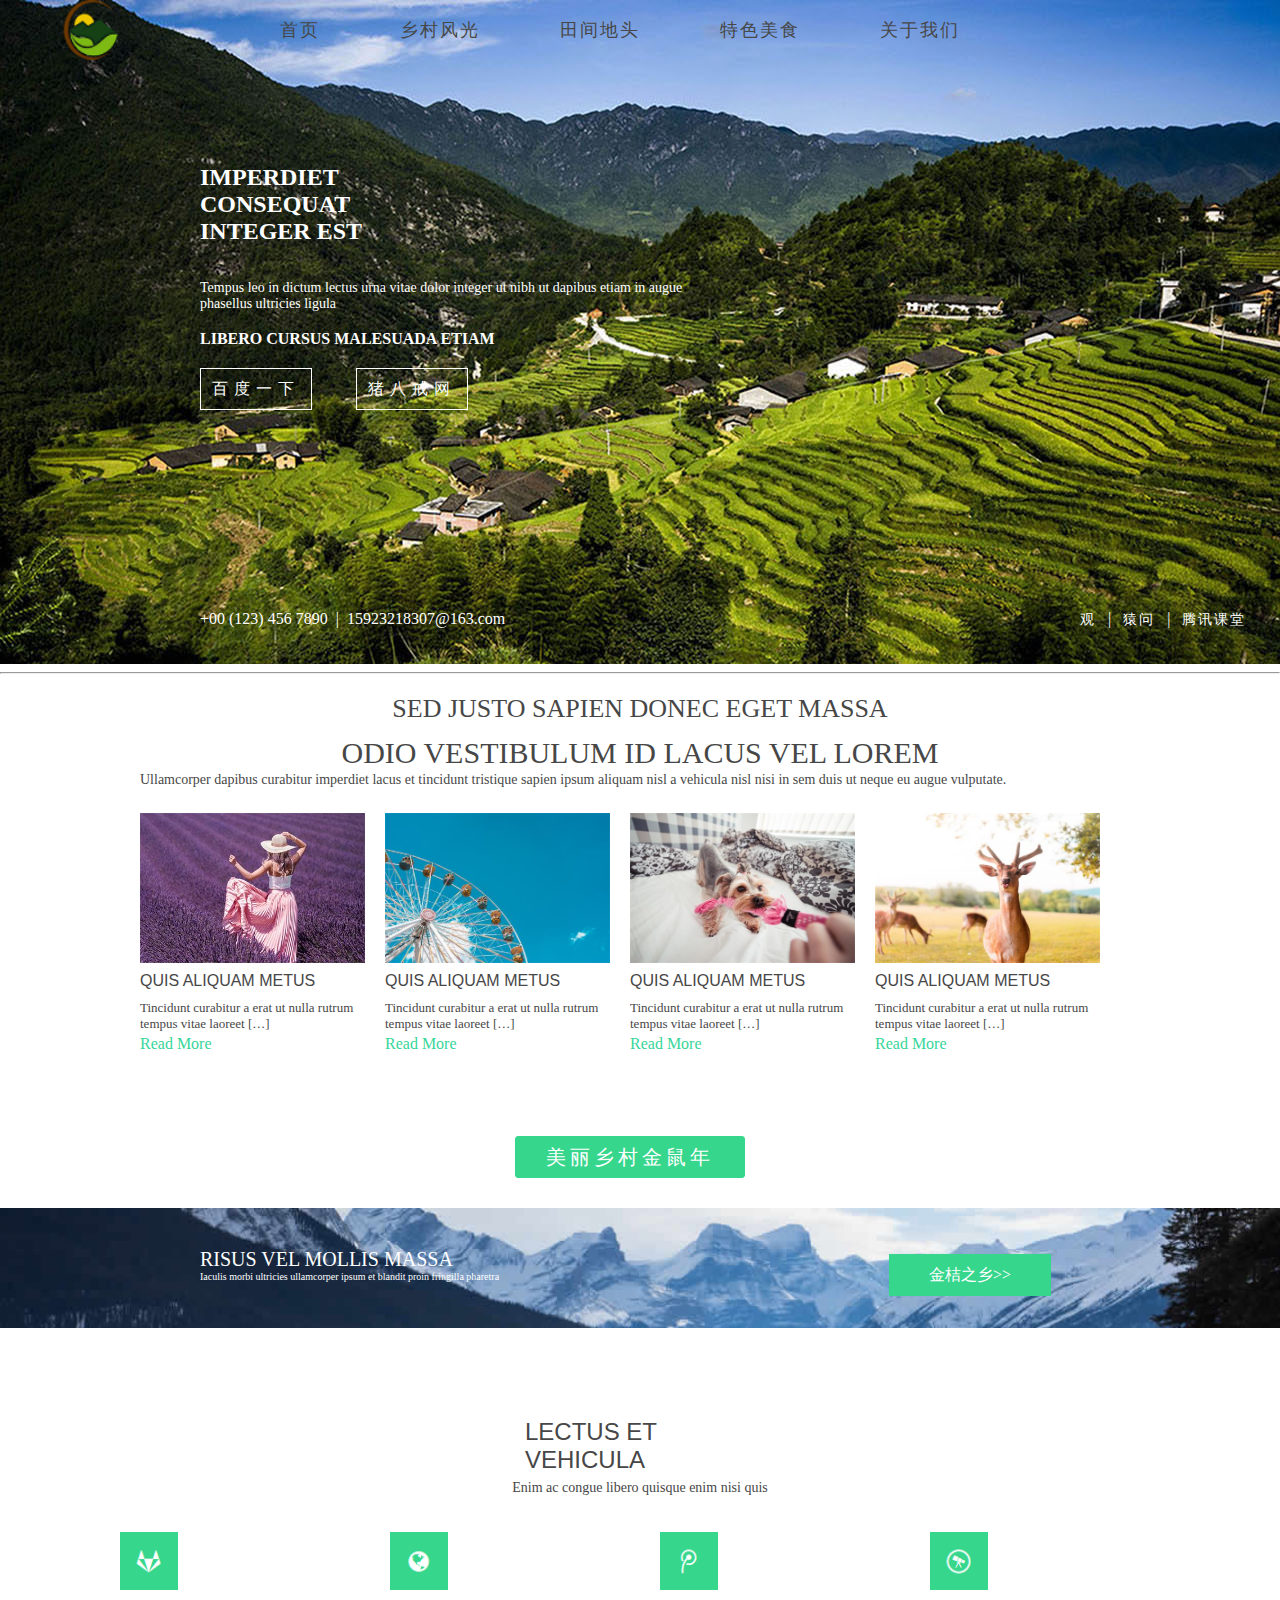
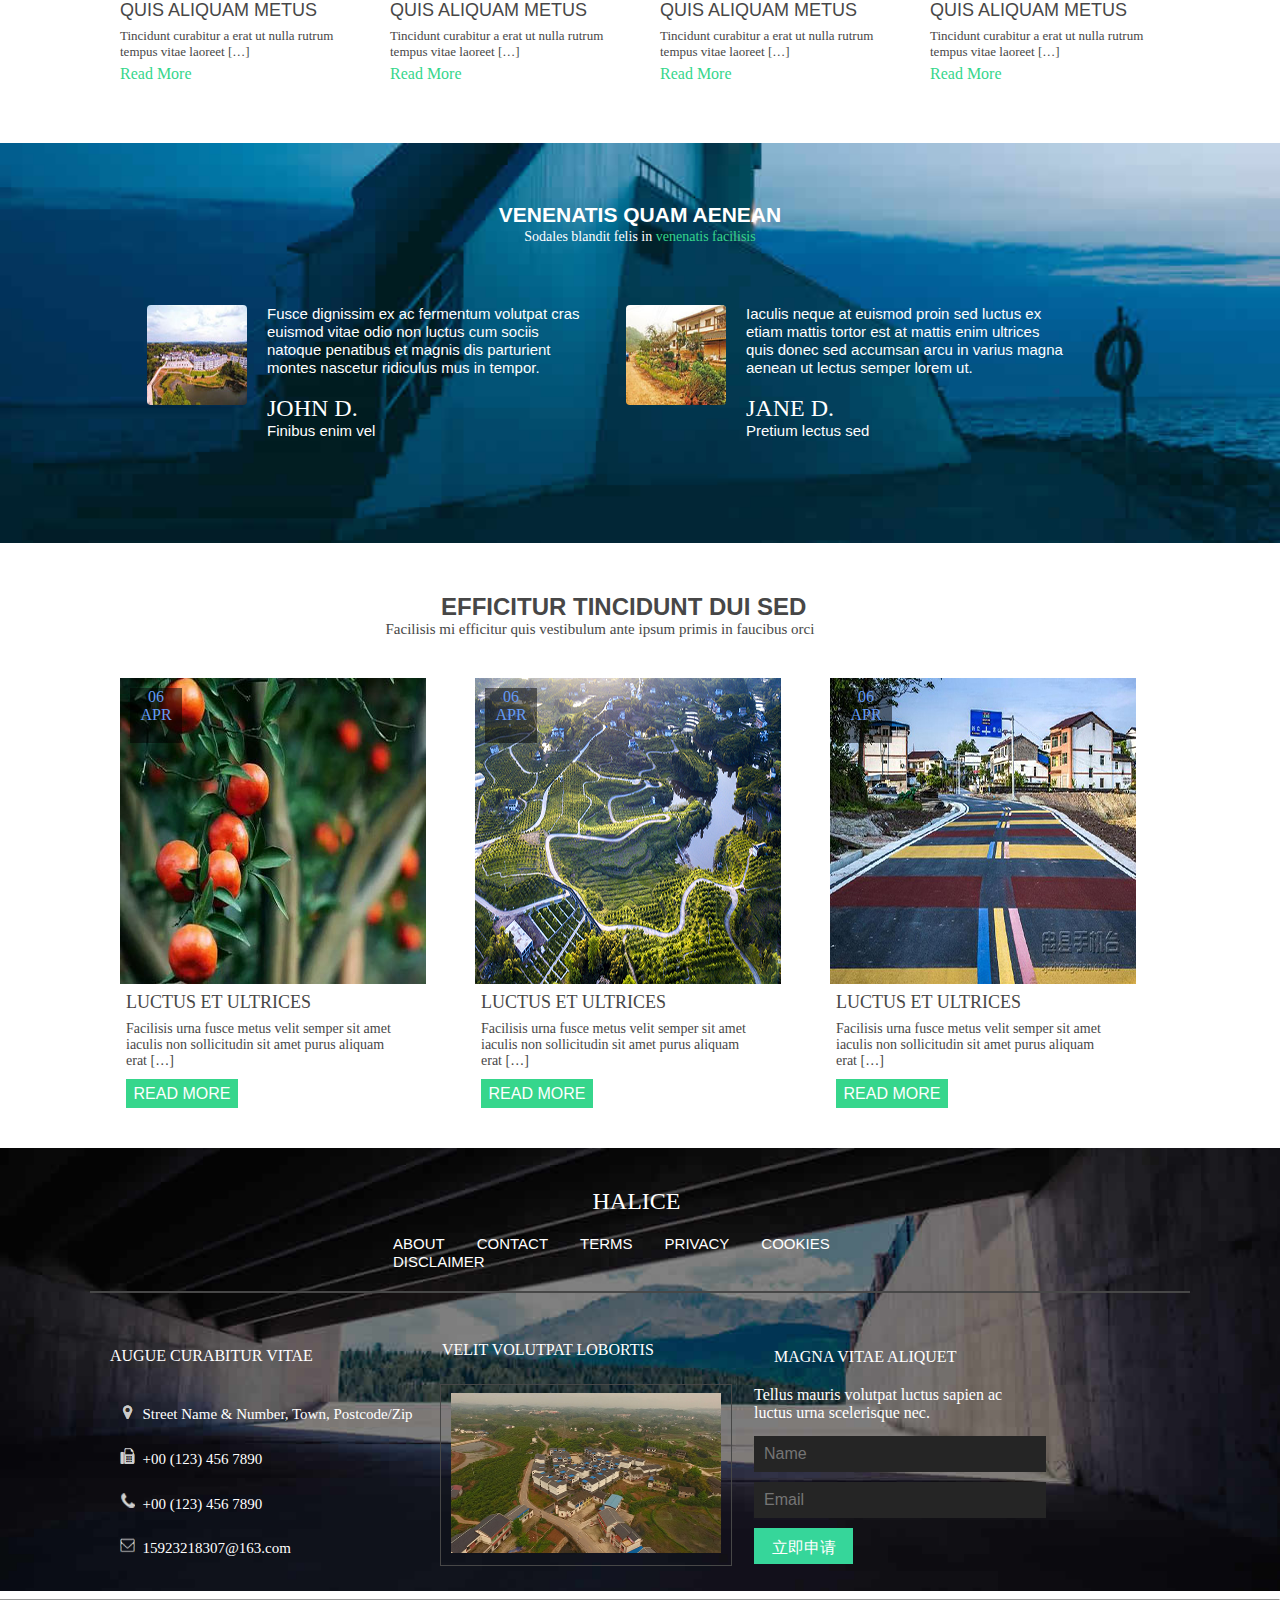
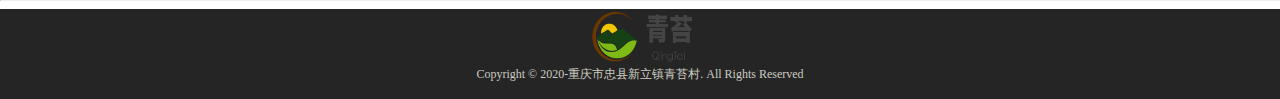
<file: pages/index.html>
<!DOCTYPE html>
<html>
    <head>
        <meta charset="UTF-8">
        <title>重庆市忠县新立镇青苔村</title>
        <link rel="stylesheet" href="../css/index.css">
        <link rel="stylesheet" href="../css/nav.css">
        <link rel="stylesheet" href="../css/footer.css">
        <link rel="stylesheet" href="../css/common/common.css">
    </head>
    <body>
        <!-- 头部 -->
        <div id="head_backimg">
            <nav>
                <!-- 导航栏 -->
                <div id="common_nav">
                    <span id="span_nav_logo"><img src="../images/logo/nav_logo.png"></span>
                    <a href="#">首页</a>
                    <div id="div_ul_2">
                        <a href="https://www.mafengwo.cn/">乡村风光</a><br/>
                        <div id="div_li_2">
                            <a href="https://hotels.ctrip.com">美丽橘林</a><br/>
                            <a href="https://www.163.com/">神秘丛林</a><br/>
                            <a href="https://www.aliyun.com">溪湖垂钓</a>
                        </div>
                    </div>
                    <a href="#">田间地头</a>
                    <a href="#">特色美食</a>
                    <a href="#">关于我们</a>
                </div>
                <div class="clear"></div>
            </nav>
            <header>
                <!-- 首页头部 -->
                <div id="div_index_header">
                    <div id="div_header_left">
                        <span id="span_header_leftdec1">IMPERDIET<br/>CONSEQUAT<br/>INTEGER EST</span><br/>
                        <span id="span_header_leftdec2">
                            Tempus leo in dictum lectus urna vitae dolor integer ut nibh ut dapibus etiam in augue phasellus ultricies ligula
                        </span><br/>
                        <span id="span_header_leftdec3">LIBERO CURSUS MALESUADA ETIAM</span><br/>
                        <div  id="div_header_leftbtns">
                            <a href="https://www.baidu.com">百度一下</a>
                            <a href="https://hangzhou.zbj.com">猪八戒网</a>
                        </div>
                    </div>
                    <div class="clear"></div>
                    <div id="div_header_bottom">
                        <span id="span_header_bottomleft">
                            <label>+00 (123) 456 7890</label>
                            <span class="span_vline">&nbsp;|&nbsp;</span>
                            <label>15923218307@163.com</label>
                        </span>
                        <span id="span_header_bottomright">
                            <a href="https://www.guancha.cn/">观</a>
                            <span class="span_vline">&nbsp;&nbsp;|&nbsp;&nbsp;</span>
                            <a href="http://www.imooc.com/wenda">猿问</a>
                            <span class="span_vline">&nbsp;&nbsp;|&nbsp;&nbsp;</span>
                            <a href="https://ke.qq.com/">腾讯课堂</a>
                        </span>
                    </div>
                </div>
            </header>
        </div>

        <hr>

        <!-- 内容 -->
        <div id="div_index_body">
            <!-- 楼层1 -->
            <div id="div_index_body_01">
                <!-- 楼层1标题 -->
                <div id="body01_title">
                    <span id="span_body01_title01">SED JUSTO SAPIEN DONEC EGET MASSA</span>
                    <span id="span_body01_title02">ODIO VESTIBULUM ID LACUS VEL LOREM</span>
                    <span id="span_body01_title03">Ullamcorper dapibus curabitur imperdiet lacus et tincidunt tristique sapien ipsum aliquam nisl a vehicula nisl nisi in sem duis ut neque eu augue vulputate.</span>
                </div>
                <!-- 楼层1具体内容 -->
                <div id="body01_content">
                    <span>
                        <img src="../images/portfolio-1.jpg" alt="图片1"><br/>
                        <div class="div_img_dec01">QUIS ALIQUAM METUS</div>
                        <div class="div_img_dec02">Tincidunt curabitur a erat ut nulla rutrum tempus vitae laoreet […]</div>
                        <a href="#">Read More</a>
                    </span>
                    <span>
                        <img src="../images/portfolio-2.jpg" alt="图片1"><br/>
                        <div class="div_img_dec01">QUIS ALIQUAM METUS</div>
                        <div class="div_img_dec02">Tincidunt curabitur a erat ut nulla rutrum tempus vitae laoreet […]</div>
                        <a href="#">Read More</a>
                    </span>
                    <span>
                        <img src="../images/portfolio-3.jpg" alt="图片1"><br/>
                        <div class="div_img_dec01">QUIS ALIQUAM METUS</div>
                        <div class="div_img_dec02">Tincidunt curabitur a erat ut nulla rutrum tempus vitae laoreet […]</div>
                        <a href="#">Read More</a>
                    </span>
                    <span>
                        <img src="../images/portfolio-4.jpg" alt="图片1"><br/>
                        <div class="div_img_dec01">QUIS ALIQUAM METUS</div>
                        <div class="div_img_dec02">Tincidunt curabitur a erat ut nulla rutrum tempus vitae laoreet […]</div>
                        <a href="#">Read More</a>
                    </span>
                </div>
            </div>
            <div class="clear"></div>
            <!-- 楼层2 -->
            <div id="div_index_body_02">
                <div id="body02_title">
                    <a href="#">美丽乡村金鼠年</a>
                </div>
                <div id="body02_content">
                    <span id="spanbody02_content_float">
                        <span id="spanbody02_content_left">
                            <span>RISUS VEL MOLLIS MASSA</span>
                            <span id="content_left_dec">Iaculis morbi ultricies ullamcorper ipsum et blandit proin fringilla pharetra</span>
                        </span>
                        <a id="abody02_content_right" href="#">金桔之乡>></a>
                    </span>
                </div>
            </div>

            <!-- 楼层3 -->
            <div id="div_index_body_03">
                <div id="body03_title">
                    <div>LECTUS ET VEHICULA</div>
                    <div>Enim ac congue libero quisque enim nisi quis</div>
                </div>
                <div id="body03_content">
                    <span class="span_body03_content">
                        <div id="div_body03_img01"></div>
                        <div class="div_img_dec01">QUIS ALIQUAM METUS</div>
                        <div class="div_img_dec02">Tincidunt curabitur a erat ut nulla rutrum tempus vitae laoreet […]</div>
                        <a href="#">Read More</a>
                    </span>
                    <span class="span_body03_content">
                        <div id="div_body03_img02"></div>
                        <div class="div_img_dec01">QUIS ALIQUAM METUS</div>
                        <div class="div_img_dec02">Tincidunt curabitur a erat ut nulla rutrum tempus vitae laoreet […]</div>
                        <a href="#">Read More</a>
                    </span>
                    <span class="span_body03_content">
                        <div id="div_body03_img03"></div>
                        <div class="div_img_dec01">QUIS ALIQUAM METUS</div>
                        <div class="div_img_dec02">Tincidunt curabitur a erat ut nulla rutrum tempus vitae laoreet […]</div>
                        <a href="#">Read More</a>
                    </span>
                    <span class="span_body03_content">
                        <div id="div_body03_img04"></div>
                        <div class="div_img_dec01">QUIS ALIQUAM METUS</div>
                        <div class="div_img_dec02">Tincidunt curabitur a erat ut nulla rutrum tempus vitae laoreet […]</div>
                        <a href="#">Read More</a>
                    </span>
                </div>
            </div>

            <div class="clear"></div>
            <!-- 楼层4 -->
            <div id="div_index_body_04">
                <div id="body04_title">
                    <span id="span_body04_title">VENENATIS QUAM AENEAN</span>
                    <span id="span_body04_subtitle">
                        Sodales blandit felis in&nbsp;<a href="#">venenatis facilisis</a>
                    </span>
                </div>

                <div id="body04_content">
                    <span class="span_body04_content">
                        <div class="div_body04_img"><img src="../images/phone/phone01.jpg"></div>
                        <div class="div_body04_imgdec">
                            <span class="span_body04_imgdec01">Fusce dignissim ex ac fermentum volutpat cras euismod vitae odio non luctus cum sociis natoque penatibus et magnis dis parturient montes nascetur ridiculus mus in tempor.</span><br/><br/>
                            <span class="span_body04_imgdec02">JOHN D.</span><br/>
                            <span class="span_body04_imgdec03">Finibus enim vel</span>
                        </div>
                    </span>
                    <span class="span_body04_content">
                        <div class="div_body04_img"><img src="../images/phone/phone02.jpg"></div>
                        <div class="div_body04_imgdec">
                            <span class="span_body04_imgdec01">Iaculis neque at euismod proin sed luctus ex etiam mattis tortor est at mattis enim ultrices quis donec sed accumsan arcu in varius magna aenean ut lectus semper lorem ut.</span><br/><br/>
                            <span class="span_body04_imgdec02">JANE D.</span><br/>
                            <span class="span_body04_imgdec03">Pretium lectus sed</span>
                        </div>
                    </span>
                </div>
            </div>
        </div>

        <div class="clear"></div>
        <!-- 楼层5 -->
        <div id="div_index_body_05">
            <div id="body05_title">
                <span id="span_body05_title">EFFICITUR TINCIDUNT DUI SED</span>
                <span id="span_body05_subtitle">Facilisis mi efficitur quis vestibulum ante ipsum primis in faucibus orci</span>
            </div>
            <div id="body05_content">
                <!-- item -->
                <div class="div_body05_item">
                    <div class="div_body05_item_img item_img01">
                        <span class="span_body05_item_imgfloat">
                            06<br/>APR
                        </span>
                    </div>
                    <div class="div_body05_item_imgdec">
                        <span class="span_body05_item_dec01">LUCTUS ET ULTRICES</span>
                        <span class="span_body05_item_dec02">Facilisis urna fusce metus velit semper sit amet iaculis non sollicitudin sit amet purus aliquam erat […]</span>
                        <a href="#">READ MORE</a>
                    </div>
                </div>
                <div class="div_body05_item">
                    <div class="div_body05_item_img item_img02">
                        <span class="span_body05_item_imgfloat">
                            06<br/>APR
                        </span>
                    </div>
                    <div class="div_body05_item_imgdec">
                        <span class="span_body05_item_dec01">LUCTUS ET ULTRICES</span>
                        <span class="span_body05_item_dec02">Facilisis urna fusce metus velit semper sit amet iaculis non sollicitudin sit amet purus aliquam erat […]</span>
                        <a href="#">READ MORE</a>
                    </div>
                </div>
                <div class="div_body05_item">
                    <div class="div_body05_item_img item_img03">
                        <span class="span_body05_item_imgfloat">
                            06<br/>APR
                        </span>
                    </div>
                    <div class="div_body05_item_imgdec">
                        <span class="span_body05_item_dec01">LUCTUS ET ULTRICES</span>
                        <span class="span_body05_item_dec02">Facilisis urna fusce metus velit semper sit amet iaculis non sollicitudin sit amet purus aliquam erat […]</span>
                        <a href="#">READ MORE</a>
                    </div>
                </div>
            </div>
        </div>

        <div class="clear"></div>
        <!-- 楼层6 -->
        <div id="div_index_body_06">
            <span id="span_body06_backimg">
                <div id="body06_title">
                    <span id="span_body06_title">HALICE</span>
                    <span id="span_body06_nav">
                        <a class="a_body06_navitem" href="#">ABOUT</a>
                        <a class="a_body06_navitem" href="#">CONTACT</a>
                        <a class="a_body06_navitem" href="#">TERMS</a>
                        <a class="a_body06_navitem" href="#">PRIVACY</a>
                        <a class="a_body06_navitem" href="#">COOKIES</a>
                        <a class="a_body06_navitem" href="#">DISCLAIMER</a>
                    </span>
                    <hr id="hr_body06"/>
                </div>
                <!-- 楼层6content -->
                <div id="body06_content">
                    <span class="span_body06_contentitem">
                        <!-- 模块1 -->
                        <span class="span_body06_contenttitle">AUGUE CURABITUR VITAE</span>
                        <span class="span_body06_leftcontent">
                            <span><img src="../images/icons/addrIcon.png">&nbsp;&nbsp;Street Name & Number, Town, Postcode/Zip</span>
                            <span><img src="../images/icons/phoneIcon.png">&nbsp;&nbsp;+00 (123) 456 7890</span>
                            <span><img src="../images/icons/mobileIcon.png">&nbsp;&nbsp;+00 (123) 456 7890</span>
                            <span><img src="../images/icons/emailIcon.png">&nbsp;&nbsp;15923218307@163.com</span>
                        </span>
                    </span>
                    <span class="span_body06_contentitem">
                        <!-- 模块2 -->
                        <span class="span_body06_contenttitle">VELIT VOLUTPAT LOBORTIS</span>
                        <span id="span_body06_centerimg"><img src="../images/propagate/propagate04.jpg"></span>
                    </span>
                    <span class="span_body06_contentitem">
                        <!-- 模块3 -->
                        <span class="span_body06_contenttitle">MAGNA VITAE ALIQUET</span>
                        <span id="span_body06_rightcontent">
                            <span>Tellus mauris volutpat luctus sapien ac luctus urna scelerisque nec.</span>
                            <span id="span_body06_inputs">
                                <input type="text" id="input_name" placeholder="Name">
                                <input type="email" id="input_email" placeholder="Email">
                                <input type="submit" id="input_submit" value="立即申请">
                            </span>
                        </span>
                    </span>
                </div>
            </span>
        </div>

        <div class="clear"></div>
        <hr/>
        <!-- 底部 -->
        <footer>
            <div id="div_common_footer">
                <img id="img_footer_logo" src="../images/logo/footer_logoleft.png">
                <img id="img_footer_logo" src="../images/logo/footer_logoright.png"><br/>
                Copyright © 2020-重庆市忠县新立镇青苔村. All Rights Reserved
            </div>
        </footer>
        <script src="../js/jquery-3.4.1.min.js"></script>
        <script type="text/javascript">
            $(document).ready(function(){
                $("#div_li_2").hide();
                $("#div_ul_2").mouseenter(function(){
                    $("#div_li_2").slideDown(800);
                });
                $("#div_ul_2").mouseleave(function(){
                    $("#div_li_2").slideUp(800);
                })
            });
        </script>
    </body>
</html>
</file>
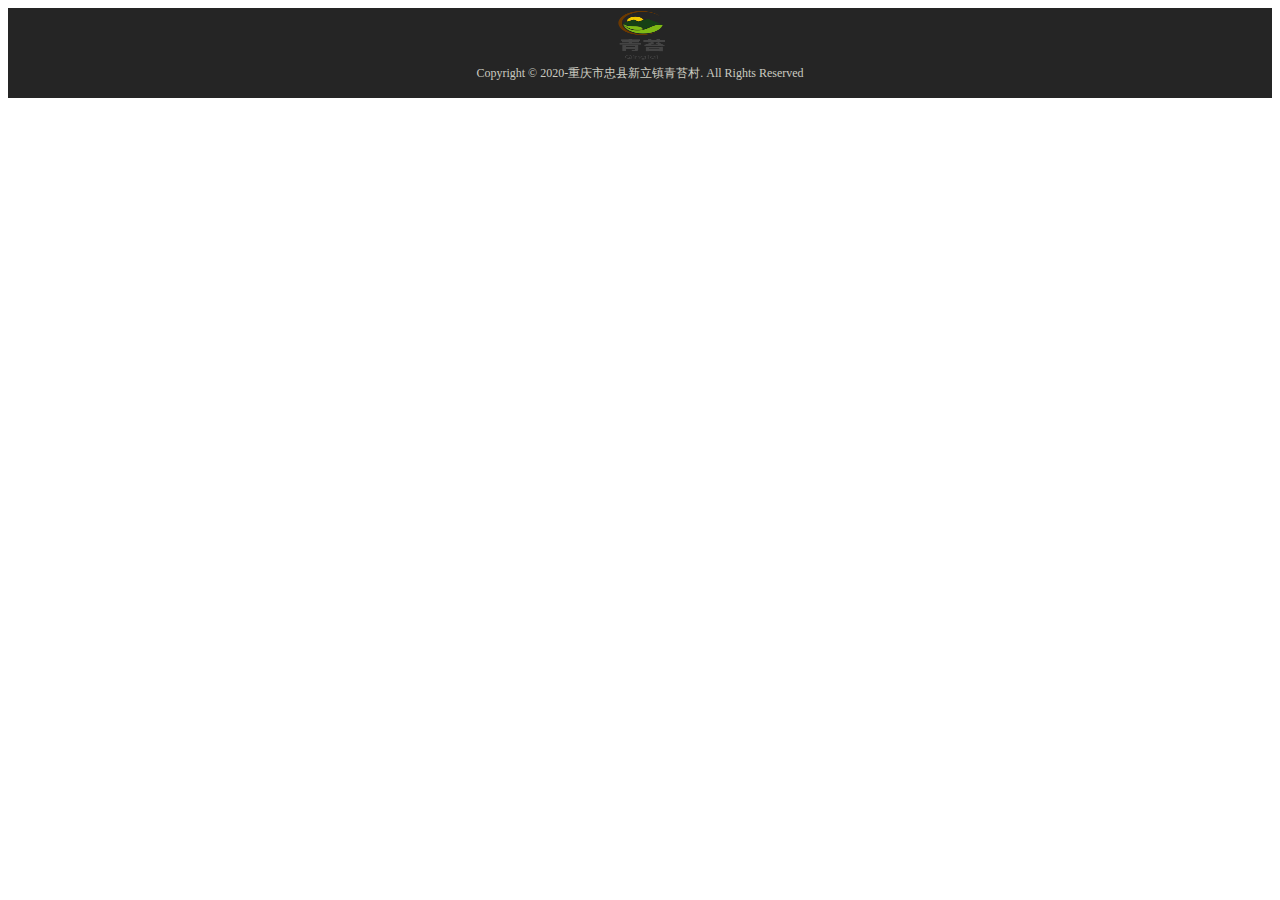
<file: pages/common/footer.html>
<!DOCTYPE html>
<html>
    <head>
        <meta charset="UTF-8">
        <title>公共底部</title>
        <link rel="stylesheet" href="../../css/footer.css">
    </head>
    <body>
        <!-- 网站公共底部 -->
        <footer>
            <div id="div_common_footer">
                <img id="img_footer_logo" src="../../images/logo/footer_logo.png"><br/>
                Copyright © 2020-重庆市忠县新立镇青苔村. All Rights Reserved
            </div>
        </footer>
    </body>
</html>
</file>
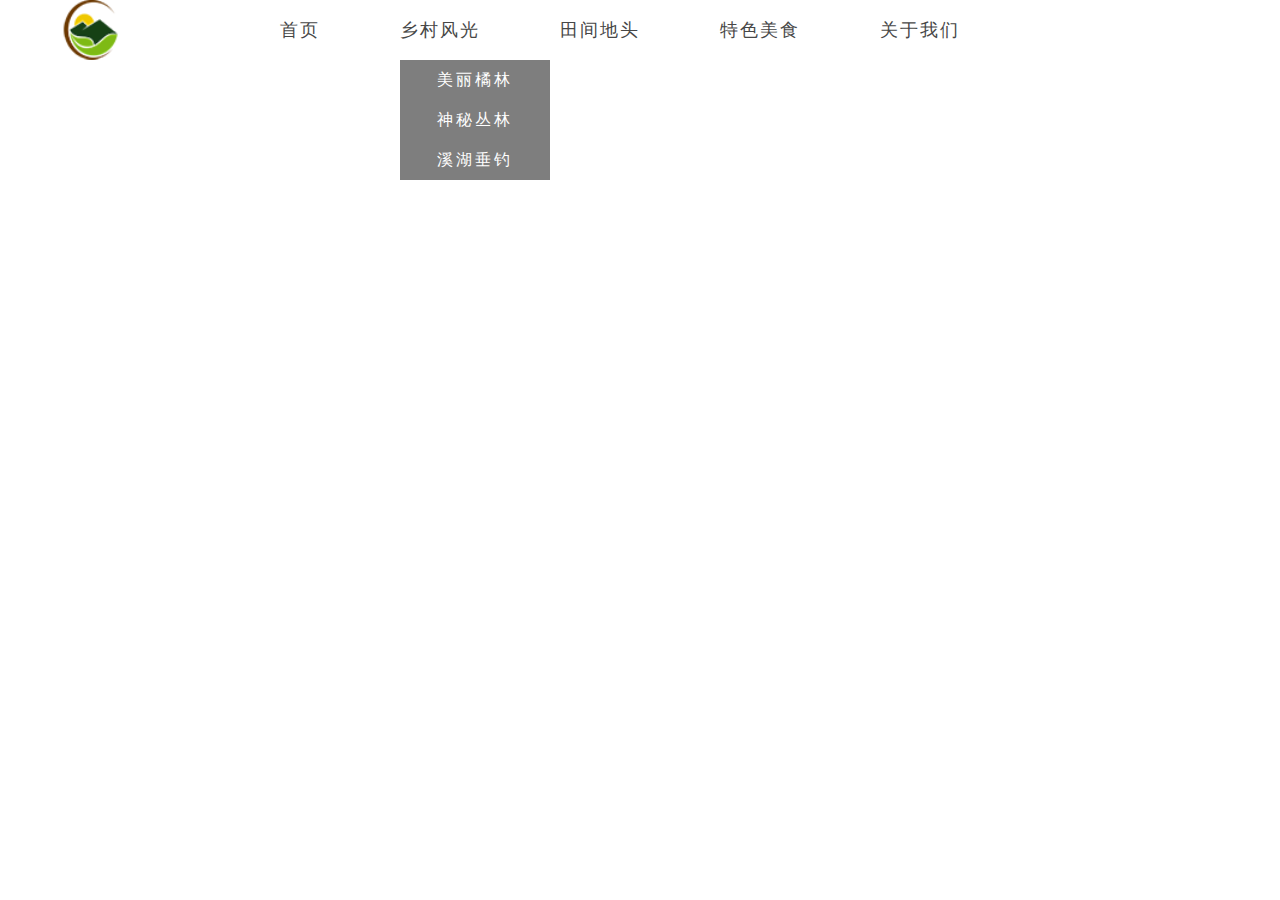
<file: pages/common/nav.html>
<!DOCTYPE html>
<html>
    <head>
        <meta charset="UTF-8">
        <title>公共导航</title>
        <link rel="stylesheet" href="../../css/nav.css">
        <link rel="stylesheet" href="../../css/common/common.css">
    </head>
    <body>
        <!-- 导航栏 -->
        <div id="common_nav">
            <span id="span_nav_logo"><img src="../../images/logo/nav_logo.png"></span>
            <a href="#">首页</a>
            <div id="div_ul_2">
                <a href="https://www.mafengwo.cn/">乡村风光</a><br/>
                <div id="div_li_2">
                    <a href="https://hotels.ctrip.com">美丽橘林</a><br/>
                    <a href="https://www.163.com/">神秘丛林</a><br/>
                    <a href="https://www.aliyun.com">溪湖垂钓</a>
                </div>
            </div>
            <a href="#">田间地头</a>
            <a href="#">特色美食</a>
            <a href="#">关于我们</a>
        </div>
        <div class="clear"></div>
    </body>
</html>
</file>
<file: css/index.css>
/* 头部css样式 */
#head_backimg{
    background-image: url("../images/backgrounds/background.jpg");
}
#div_index_header{
    height: 600px;
    color: #FFFFFF;
    background-repeat:no-repeat;
}
#div_header_left{
    float: left;
    margin-left: 200px;
    margin-top: 100px;
    width: 500px;
}
#span_header_leftdec1{
    font-size: 24px;
    font-weight: 700;
}
#span_header_leftdec2{
    font-size: 14px;
    display: block;
    margin-top: 35px;
}
#span_header_leftdec3{
    font-size: 16px;
    font-weight: 700;
}
#div_header_leftbtns{
    margin-top: 20px;
}
#div_header_leftbtns a{
    display: inline-block;
    text-decoration:none;
    font-size: 16px;
    width: 110px;
    height: 40px;
    text-align: center;
    line-height: 40px;
    letter-spacing: 6px;
    border: 1px solid #FFFFFF;
    color: #FFFFFF;
}
#div_header_leftbtns a:hover{
    background-color: #36D68C;
    cursor: pointer; 
    -webkit-transition: all .5s; 
    -moz-transition: all .5s; 
    -ms-transition: all .5s; 
    -o-transition: all .5s; 
    transition: all .5s;
}
#div_header_leftbtns a:nth-child(2){
    margin-left: 40px;
}
/* 头部电话样式 */
#div_header_bottom{
    margin-left: 200px;
    margin-top: 200px;
}
#span_header_bottomright{
    width: 200px;
    float: right;
}
#span_header_bottomright a{
    color: #FFFFFF;
    text-decoration: none;
    letter-spacing: 2px;
    font-size: 14px;
    font-family: "楷书";
}
#span_header_bottomright a:hover{
    color: #36D68C;
}

/* body部分楼层1样式 */
#div_index_body_01{
    width: 1000px;
    margin: 0px auto;
}
#span_body01_title01{
    display: block;
    color: #474747;
    width: 600px;
    margin: 0px auto;
    text-align: center;
    margin-top: 20px;
    font-size: 26px;
    font-family: Cambria, Cochin, Georgia, Times, 'Times New Roman', serif;
}
#span_body01_title02{
    width: 800px;
    margin: 0px auto;
    text-align: center;
    display: block;
    color: #474747;
    font-weight: 800px;
    font-size: 30px;
    font-family: Georgia, 'Times New Roman', Times, serif;
    margin-top: 12px;
}
#span_body01_title03{
    color: #474747;
    font-size: 14px;
    font-family: Cambria, Cochin, Georgia, Times, 'Times New Roman', serif;
}
#body01_content{
    margin-top: 20px;
}
#body01_content>span{
    float: left;
    width: 225px;
    height: 298px;
    margin-right: 20px;
}
#body01_content>span>img{
    width: 225px;
    height: 150px;
    margin-top: 5px;
}
#body01_content>span .div_img_dec01{
    font-size: 16px;
    font-family: 'Lucida Sans', 'Lucida Sans Regular', 'Lucida Grande', 'Lucida Sans Unicode', Geneva, Verdana, sans-serif;
    color: #474747;
    margin-top: 5px;
}
#body01_content>span .div_img_dec02{
    font-size: 13px;
    color: #474747;
    margin-top: 10px;
    margin-bottom: 3px;
}
#body01_content a{
    color: #36D69A;
}

/* 楼层2 */
#body02_title{
    width: 250px;
    margin: 30px auto;
}
#body02_title a{
    display: inline-block;
    width: 228px;
    height: 40px;
    background-color: #36D68C;
    color: #FFFFFF;
    text-align: center;
    line-height: 40px;
    letter-spacing: 4px;
    font-family: "隶书";
    font-size: 20px;
    border-radius: 3px 3px 3px 3px;
    border: 1px solid #36D68C;
}
#body02_title a:hover{
    color: #252B1E;
    background-color: #FFFFFF;
    border: 1px solid #252B1E;
    -webkit-transition: all .5s; 
    -moz-transition: all .5s; 
    -ms-transition: all .5s; 
    -o-transition: all .5s; 
    transition: all .5s;
}
#body02_content{
    background-image: url("../images/backgrounds/02.png");
    height: 120px;
    background-position: center 0;
    background-size: cover;
    margin-top: 30px;
}
#spanbody02_content_float{
    width: 1200px;
    display: inline-block;
}
#spanbody02_content_left{
    width: 585px;
    height: 60px;
    margin-left: 200px;
    margin-top: 40px;
    display: inline-block;
}
#spanbody02_content_left span{
    font-size: 20px;
    color: #FFFFFF;
    font-family: 700;
    display: block;
}
#spanbody02_content_left #content_left_dec{
    font-size: 10px;
    color: #FFFFFF;
}
#abody02_content_right{
    display: inline-block;
    width: 160px;
    height: 40px;
    background-color: #36D68C;
    color: #FFFFFF;
    text-align: center;
    line-height: 40px;
    margin-left: 100px;
    border: 1px solid #36D68C;
}
#abody02_content_right:hover{
    border: 1px solid #FFFFFF;
    background-color: rgba(0, 0, 0, 0.1);
    -webkit-transition: all .5s; 
    -moz-transition: all .5s; 
    -ms-transition: all .5s; 
    -o-transition: all .5s; 
    transition: all .5s;
}

/* 楼层3 */
#div_index_body_03{
    width: 1200px;
    margin: 90px auto;
    color: #474747;
}
#body03_title>div:nth-child(1){
   font-size: 24px;
   font-family: Impact, Haettenschweiler, 'Arial Narrow Bold', sans-serif;
   width: 250px;
   margin: 0px auto;
   padding-left: 20px;
}
#body03_title>div:nth-child(2){
    font-size: 14px;
    width: 360px;
    text-align: center;
    margin: 6px auto;
}
#body03_content{
    width: 1080px;
    margin: 0px auto;
}
.span_body03_content{
    float: left;
    width: 250px;
    margin-top: 30px;
    margin-left: 20px;
}
.span_body03_content div:nth-child(1){
    background-size: cover;
    width: 58px;
    height: 58px;
}
#body03_content #div_body03_img01{
    background-image: url("../images/tip/yf01.png");
}
#body03_content #div_body03_img01:hover{
    background-image: url("../images/tip/yf-01.png");
    cursor: pointer;
    -webkit-transition: all .5s; 
    -moz-transition: all .5s; 
    -ms-transition: all .5s; 
    -o-transition: all .5s; 
    transition: all .5s;
}
#body03_content #div_body03_img02{
    background-image: url("../images/tip/yf02.png");
}
#body03_content #div_body03_img02:hover{
    background-image: url("../images/tip/yf-02.png");
    cursor: pointer;
    -webkit-transition: all .5s; 
    -moz-transition: all .5s; 
    -ms-transition: all .5s; 
    -o-transition: all .5s; 
    transition: all .5s;
}
#body03_content #div_body03_img03{
    background-image: url("../images/tip/yf03.png");
}
#body03_content #div_body03_img03:hover{
    background-image: url("../images/tip/yf-03.png");
    cursor: pointer;
    -webkit-transition: all .5s; 
    -moz-transition: all .5s; 
    -ms-transition: all .5s; 
    -o-transition: all .5s; 
    transition: all .5s;
}
#body03_content #div_body03_img04{
    background-image: url("../images/tip/yf04.png");
}
#body03_content #div_body03_img04:hover{
    background-image: url("../images/tip/yf-04.png");
    cursor: pointer;
    -webkit-transition: all .5s; 
    -moz-transition: all .5s; 
    -ms-transition: all .5s; 
    -o-transition: all .5s; 
    transition: all .5s;
}
#body03_content .div_img_dec01{
    font-size: 18px;
    color: #474747;
    margin-top: 10px;
    font-family: 'Trebuchet MS', 'Lucida Sans Unicode', 'Lucida Grande', 'Lucida Sans', Arial, sans-serif;
}
#body03_content .div_img_dec02{
    font-size: 13px;
    color: #474747;
    margin-top: 7px;
    margin-bottom: 5px;
}
#body03_content a{
    color: #36D68C;
}
#body03_content a:hover{
    color: #DC9A32;
}

/* 楼层4 */
#div_index_body_04{
    background-image: url("../images/backgrounds/03.png");
    background-size: cover;
    height: 400px;
    margin-top: 60px;
}
#body04_title{
    width: 305px;
    margin: 0px auto;
    text-align: center;
}
#span_body04_title{
    display: block;
    padding-top: 60px;
    font-size: 21px;
    font-family: 'Segoe UI', Tahoma, Geneva, Verdana, sans-serif;
    font-weight: 600;
    color: #FFFFFF;
}
#span_body04_subtitle{
    font-size: 14px;
    color: #FFFFFF;
}
#span_body04_subtitle a{
    color: #36D68C;
}
#body04_content{
    width: 986px;
    margin: 60px auto;
}
.span_body04_content{
    width: 475px;
    height: 175px;
    display: inline-block;
    color: #FFFFFF;
}
.div_body04_img{
    float: left;
    width: 100px;
    border-radius: 4px 4px 4px 4px;
}
.div_body04_img img{
    width: 100px;
    border-radius: 4px 4px 4px 4px;
}
.div_body04_imgdec{
    float: left;
    width: 320px;
    margin-left: 20px;
}
.span_body04_imgdec01{
    line-height: 10px;
    font-size: 15px;
    font-family: 'Segoe UI', Tahoma, Geneva, Verdana, sans-serif;
}
.span_body04_imgdec02{
    font-size: 24px;
    font-weight: 500;
    font-family: 'Times New Roman', Times, serif;
}
.span_body04_imgdec03{
    font-size: 15px;
    font-family: 'Segoe UI', Tahoma, Geneva, Verdana, sans-serif;
}

/* 楼层5 */
#div_index_body_05{
    width: 1100px;
    margin: 50px auto;
}
#span_body05_title{
    display: block;
    color: #474747;
    font-size: 24px;
    font-weight: 600;
    width: 398px;
    margin: 0px auto;
    font-family: 'Lucida Sans', 'Lucida Sans Regular', 'Lucida Grande', 'Lucida Sans Unicode', Geneva, Verdana, sans-serif;
}
#span_body05_subtitle{
    color: #474747;
    font-size: 15px;
    display: block;
    width: 509px;
    margin: 0px auto;
}
.div_body05_item{
    width: 325px;
    float: left;
    margin-left: 30px;
    margin-top: 40px;
}
.div_body05_item_img{
    width: 306px;
    height: 306px;
}
.item_img01{
    background-image: url("../images/propagate/propagate01.jpg");
}
.item_img02{
    background-image: url("../images/propagate/propagate02.jpg");
}
.item_img03{
    background-image: url("../images/propagate/propagate03.jpg");
}
.span_body05_item_imgfloat{
    width: 52px;
    height: 55px;
    background-color: rgba(0, 0, 0, 0.5);
    display: inline-block;
    margin-top: 10px;
    margin-left: 10px;
    text-align: center;
    color: #659BF4;
}
.span_body05_item_dec01{
    display: block;
    font-size: 18px;
    font-family: 'Times New Roman', Times, serif;
    color: #474747;
    margin-top: 8px;
    margin-left: 6px;
}
.span_body05_item_dec02{
    display: block;
    color: #474747;
    font-size: 14px;
    width: 280px;
    margin-left: 6px;
    margin-top: 8px;
}
.div_body05_item_imgdec a{
    display: inline-block;
    color: #FFFFFF;
    background-color: #36D68C;
    border: 1px solid #36D68C;
    width: 110px;
    height: 27px;
    text-align: center;
    line-height: 27px;
    margin-top: 10px;
    margin-left: 6px;
    font-size: 16px;
    font-family: 'Lucida Sans', 'Lucida Sans Regular', 'Lucida Grande', 'Lucida Sans Unicode', Geneva, Verdana, sans-serif;
}
.div_body05_item_imgdec a:hover{
    color: #474747;
    background-color: #FFFFFF;
    border: 1px solid #474747;
    -webkit-transition: all .5s; 
    -moz-transition: all .5s; 
    -ms-transition: all .5s; 
    -o-transition: all .5s; 
    transition: all .5s;
}

/* 楼层6 */
#div_index_body_06{
    width: 100%;
    background-image: url("../images/backgrounds/04.png");
    background-size: cover;
    margin-top: 40px;
}
#span_body06_backimg{
    display: block;
    width: 1100px;
    margin: 0px auto;
    padding-top: 40px;
}
#span_body06_title{
    width: 95px;
    display: block;
    margin: 0px auto;
    color: #FFFFFF;
    font-size: 24px;
    font-family: Cambria, Cochin, Georgia, Times, 'Times New Roman', serif;
}
#span_body06_nav{
    width: 550px;
    margin: 20px auto;
    display: block;
}
#span_body06_nav .a_body06_navitem{
    color: #FFFFFF;
    font-size: 15px;
    font-family: 'Segoe UI', Tahoma, Geneva, Verdana, sans-serif;
    margin-left: 28px;
}
#span_body06_nav .a_body06_navitem:hover{
    color: #36D68C;
}
#hr_body06{
    border:0.3px solid #474747;
}

/* 楼层6第一部分内容 */
.span_body06_contentitem{
    width: 328px;
    margin-top: 40px;
    display: inline-block;
}
.span_body06_contenttitle{
    display: block;
    width: 300px;
    margin-left: 20px;
    color: #FFFFFF;
    font-size: 16px;
    font-weight: 500;
}
.span_body06_leftcontent{
    width: 310px;
    display: block;
    margin-left: 10px;
    margin-top: 38px;
    color: #FFFFFF;
}
.span_body06_leftcontent>span{
    width: 300px;
    height: 35px;
    display: block;
    margin-top: 10px;
    margin-left: 20px;
    font-size: 15px;
}
#span_body06_centerimg{
    width: 290px;
    height: 180px;
    border: 0.5px solid #474747;
    margin:25px auto;
    display: -webkit-box;
    display: -moz-box;
    display: box;
    -webkit-box-align:center;
    -moz-box-align:center;
    box-align:center;
    -webkit-box-pack:center;
    -moz-box-pack:center;
    box-pack:center;
}
#span_body06_centerimg img{
    width: 270px;
    height: 160px;
}
#span_body06_rightcontent{
    margin-top: 20px;
    display: block;
    width: 280px;
    color: #FFFFFF;
}
#span_body06_inputs{
    margin-top: 14px;
    width: 290px;
    display: block;
}
#input_name{
    width: 280px;
    height: 34px;
    border: 0px;
    background-color: #252525;
    color: #3E5974;
    padding-left: 10px;
    font-size: 16px;
}
#input_email{
    width: 280px;
    height: 34px;
    border: 0px;
    background-color: #252525;
    color: #3E5974;
    padding-left: 10px;
    font-size: 16px;
    margin-top: 10px;
}
#input_submit{
    width: 99px;
    height: 36px;
    background-color: #36D69A;
    line-height: 36px;
    text-align: center;
    color: #FFFFFF;
    font-weight: 500;
    font-size: 16px;
    border: 0px;
    margin-top: 10px;
    border: 0.5px solid #36D69A;
}
#input_submit:hover{
    cursor: pointer;
    background-color: rgba(0, 0, 0, 0.1);
    color: silver;
    border: 0.5px solid #252525;
}
</file>
<file: css/nav.css>
#common_nav{
    height: 60px;
    text-align: center;
}
#span_nav_logo{
    float: left;
    margin-right: 80px;
}
#span_nav_logo img{
    height: 60px;
    margin-left: 60px;
}
#common_nav>a{
    color: #474747;
    font-size: 18px;
    font-weight: 500;
    margin-left: 80px;
    float: left;
    line-height: 60px;
    letter-spacing: 2px;
}
#common_nav>a:hover{
    color: #36D68C;
}
/* 二级导航 */
#div_ul_2{
    float: left;
    margin-left: 80px;
}
#div_ul_2>a{
    color: #474747;
    font-size: 18px;
    font-weight: 500;
    line-height: 10px;
    line-height: 60px;
    letter-spacing: 2px;
    width: 120px;
}
#div_ul_2>a:hover{
    color: #36D68C;
}
#div_li_2{
    position: absolute;
    background-color: #000000;
    filter:alpha(Opacity=50);
    -moz-opacity:0.5;
    opacity: 0.5;
    transition: display 2s;
}
#div_li_2 a{
    display: inline-block;
    text-align: center;
    width: 150px;
    height: 40px;
    line-height: 40px;
    color: #FFFFFF;
    letter-spacing: 3px;
}
#div_li_2 a:nth-child(1){
    border-top: 0px;
}
#div_li_2 a:hover{
    background-color: #36D68C;
}
</file>
<file: css/footer.css>
#div_common_footer{
    background-color: #252525;
    color: #CBCBC1;
    font-size: 12px;
    font-family: 楷书;
    widows: 100%;
    height: 90px;
    text-align: center;
}
#img_footer_logo{
    width: 50px;
    height: 50px;
    margin-top: 3px;
}
</file>
<file: css/common/common.css>
body{
    margin: 0;
    padding: 0;
}
.clear{
    clear: both;
}
.span_vline{
    font-weight: 100;
}
a{
    text-decoration: none;
}
</file>
